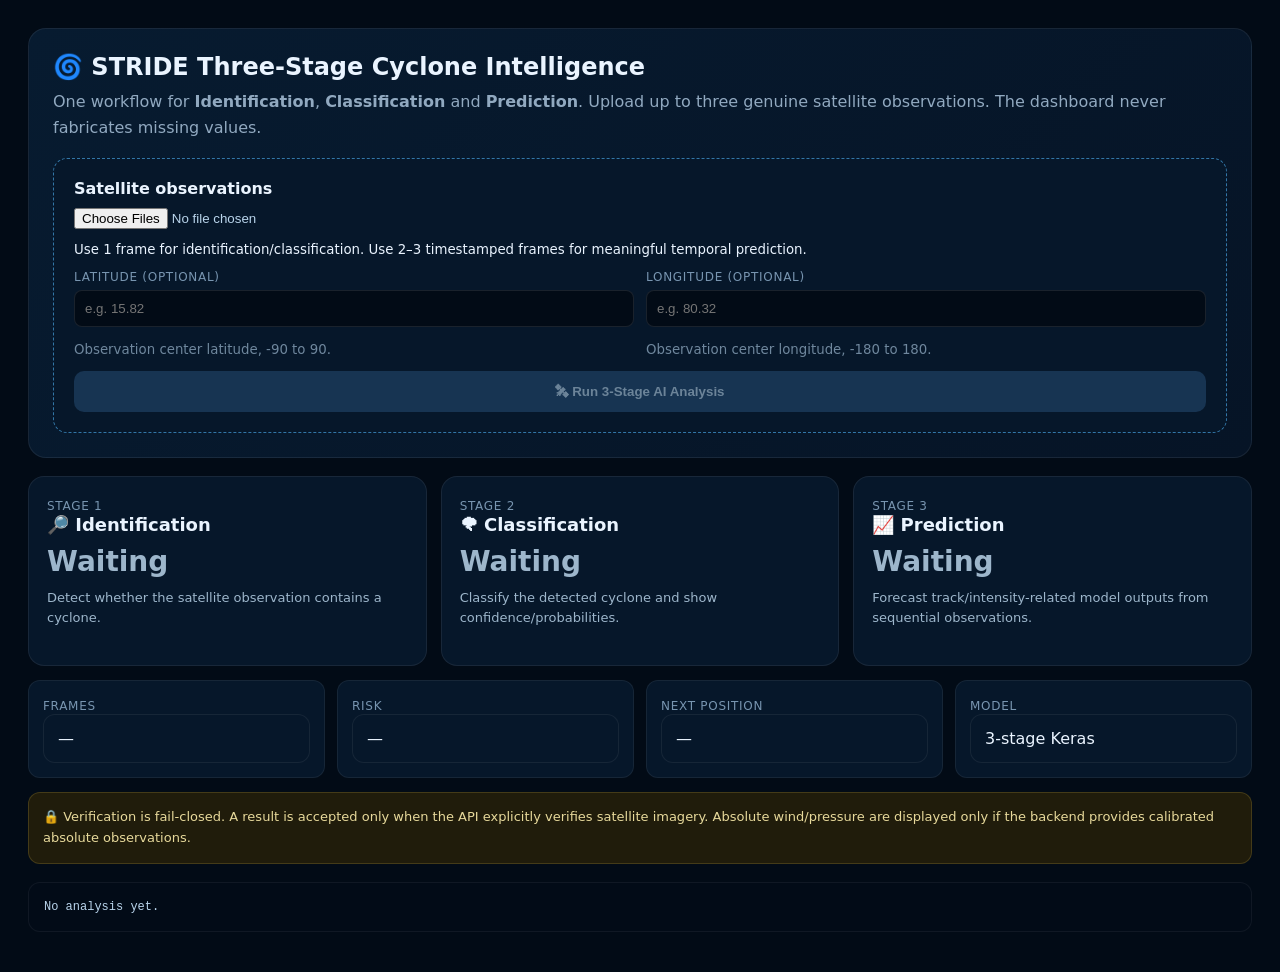
<file: three-stage-dashboard.html>
<!doctype html>
<html lang="en">
<head>
<meta charset="utf-8"><meta name="viewport" content="width=device-width,initial-scale=1">
<title>STRIDE — Identification • Classification • Prediction</title>
<style>
*{box-sizing:border-box}body{margin:0;font-family:Inter,system-ui,Segoe UI,sans-serif;background:#020b16;color:#eaf4ff}main{max-width:1300px;margin:auto;padding:28px}.hero{padding:24px;border:1px solid #ffffff12;border-radius:18px;background:linear-gradient(135deg,#071b30,#061426);margin-bottom:18px}.hero h1{margin:0 0 8px}.hero p{margin:0;color:#91a9c0;line-height:1.6}.upload{margin-top:18px;padding:20px;border:1px dashed #3276a7;border-radius:14px;background:#06172a}.upload input{width:100%;margin:10px 0;color:#b9d4eb}.location{display:grid;grid-template-columns:1fr 1fr;gap:12px;margin-top:12px}.location label{display:block;color:#7895b0;font-size:12px;text-transform:uppercase;letter-spacing:.06em}.location input{width:100%;margin-top:6px;padding:10px;border-radius:8px;border:1px solid #ffffff18;background:#020b16;color:#eaf4ff}.location small{display:block;margin-top:5px;color:#6f879d}.row{display:grid;grid-template-columns:repeat(3,1fr);gap:14px;margin-top:18px}.card{padding:18px;border:1px solid #ffffff12;border-radius:16px;background:#06172a;min-height:190px}.card h2{margin:0 0 8px;font-size:18px}.label{color:#7895b0;font-size:12px;text-transform:uppercase;letter-spacing:.06em}.value{font-size:28px;font-weight:800;margin:10px 0}.sub{color:#9db6cb;line-height:1.55;font-size:13px}.ok{color:#63f1b0}.warn{color:#ffd36b}.bad{color:#ff7187}.neutral{color:#9db6cb}.run{margin-top:14px;width:100%;padding:13px;border:0;border-radius:10px;background:#5cf0ad;color:#04131d;font-weight:800;cursor:pointer}.run:disabled{background:#173452;color:#6c8499}.meta{display:grid;grid-template-columns:repeat(4,1fr);gap:12px;margin-top:14px}.meta div{padding:14px;background:#06172a;border:1px solid #ffffff10;border-radius:12px}.json{margin-top:18px;background:#020b17;border:1px solid #ffffff0e;border-radius:12px;padding:15px;white-space:pre-wrap;overflow:auto;max-height:430px;font:12px/1.55 ui-monospace,monospace;color:#b9d4eb}.note{margin-top:14px;padding:14px;border-radius:12px;background:#201c0b;border:1px solid #7c6a2b66;color:#e7d99b;line-height:1.6;font-size:13px}@media(max-width:800px){.row{grid-template-columns:1fr}.meta{grid-template-columns:1fr 1fr}.location{grid-template-columns:1fr}}
</style>
</head>
<body><main>
<section class="hero"><h1>🌀 STRIDE Three-Stage Cyclone Intelligence</h1><p>One workflow for <b>Identification</b>, <b>Classification</b> and <b>Prediction</b>. Upload up to three genuine satellite observations. The dashboard never fabricates missing values.</p><div class="upload"><b>Satellite observations</b><input id="files" type="file" multiple accept="image/jpeg,image/png,image/webp,image/tiff"><small>Use 1 frame for identification/classification. Use 2–3 timestamped frames for meaningful temporal prediction.</small><div class="location"><div><label for="latitude">Latitude (optional)</label><input id="latitude" type="number" min="-90" max="90" step="any" placeholder="e.g. 15.82"><small>Observation center latitude, -90 to 90.</small></div><div><label for="longitude">Longitude (optional)</label><input id="longitude" type="number" min="-180" max="180" step="any" placeholder="e.g. 80.32"><small>Observation center longitude, -180 to 180.</small></div></div><button id="run" class="run" disabled>🛰 Run 3-Stage AI Analysis</button></div></section>
<section class="row">
<article class="card"><span class="label">Stage 1</span><h2>🔎 Identification</h2><div id="idValue" class="value neutral">Waiting</div><div id="idSub" class="sub">Detect whether the satellite observation contains a cyclone.</div></article>
<article class="card"><span class="label">Stage 2</span><h2>🌪 Classification</h2><div id="classValue" class="value neutral">Waiting</div><div id="classSub" class="sub">Classify the detected cyclone and show confidence/probabilities.</div></article>
<article class="card"><span class="label">Stage 3</span><h2>📈 Prediction</h2><div id="predValue" class="value neutral">Waiting</div><div id="predSub" class="sub">Forecast track/intensity-related model outputs from sequential observations.</div></article>
</section>
<section class="meta"><div><span class="label">Frames</span><div id="frames">—</div></div><div><span class="label">Risk</span><div id="risk">—</div></div><div><span class="label">Next Position</span><div id="position">—</div></div><div><span class="label">Model</span><div id="model">3-stage Keras</div></div></section>
<div class="note" id="note">🔒 Verification is fail-closed. A result is accepted only when the API explicitly verifies satellite imagery. Absolute wind/pressure are displayed only if the backend provides calibrated absolute observations.</div>
<pre id="json" class="json">No analysis yet.</pre>
</main>
<script>
const API=(window.CYCLONE_API_BASE||'https://ai-cyclone-prediction-api.onrender.com').replace(/\/$/,''),files=document.getElementById('files'),run=document.getElementById('run');
const el=id=>document.getElementById(id);const set=(id,v,c='')=>{el(id).textContent=v;el(id).className=(el(id).className.split(' ')[0]||'')+' '+c};
files.onchange=()=>{run.disabled=!files.files.length;el('note').textContent=files.files.length?'Ready: '+Math.min(files.files.length,3)+' satellite observation(s) selected. Add observation coordinates if known.':'🔒 Verification is fail-closed.'};
run.onclick=async()=>{run.disabled=true;run.textContent='⏳ Running...';const form=new FormData();[...files.files].slice(0,3).forEach(f=>form.append('file',f,f.name));const lat=el('latitude').value.trim(),lon=el('longitude').value.trim();if(lat!==''&&lon!==''){form.append('latitude',lat);form.append('longitude',lon)}try{const r=await fetch(API+'/api/ml/analyze-image',{method:'POST',body:form});const data=await r.json();if(!r.ok)throw new Error(data.detail||'HTTP '+r.status);el('json').textContent=JSON.stringify(data,null,2);const s=data.three_stage||{};const i=s.identification||{},c=s.classification||{},p=s.prediction||{};if(data.model_status==='INPUT_REJECTED'){set('idValue','REJECTED','bad');set('classValue','SKIPPED','neutral');set('predValue','SKIPPED','neutral');el('idSub').textContent=data.message||'Satellite verification failed.';el('classSub').textContent='No classification is produced.';el('predSub').textContent='No prediction is produced.';el('note').textContent='⛔ Result withheld because the input was not verified as satellite imagery.'}else{set('idValue',i.cyclone_detected===true?'CYCLONE DETECTED':'NO CYCLONE','ok');el('idSub').textContent='Detection probability: '+(i.probability_percent??'—')+'%';set('classValue',c.label||'SKIPPED',c.label?'ok':'neutral');el('classSub').textContent=c.confidence_percent!=null?'Confidence: '+c.confidence_percent+'%':'Classification skipped because no cyclone was detected.';const pos=p.next_position?`${p.next_position.latitude}, ${p.next_position.longitude}`:'Not available';set('predValue',p.status||'SKIPPED',p.status==='AVAILABLE'?'ok':'neutral');el('predSub').textContent='Input mode: '+(p.input_mode||'—')+' • Drift: '+(p.latitude_drift_deg??'—')+'°, '+(p.longitude_drift_deg??'—')+'° • Wind change: '+(p.wind_change_kt??'—')+' kt • MSLP change: '+(p.mslp_change_hpa??'—')+' hPa';el('frames').textContent=data.frames_received??'—';el('risk').textContent=p.risk_level||'Not assessed';el('position').textContent=pos;el('note').textContent=data.message||'3-stage model output received. Use multiple timestamped observations for temporal forecasting.'}}catch(e){el('json').textContent='Analysis failed: '+e.message;set('idValue','ERROR','bad');set('classValue','ERROR','bad');set('predValue','ERROR','bad');el('note').textContent='API: '+API+'/api/ml/analyze-image'}finally{run.disabled=!files.files.length;run.textContent='🛰 Run 3-Stage AI Analysis'}};
</script></body></html>
</file>
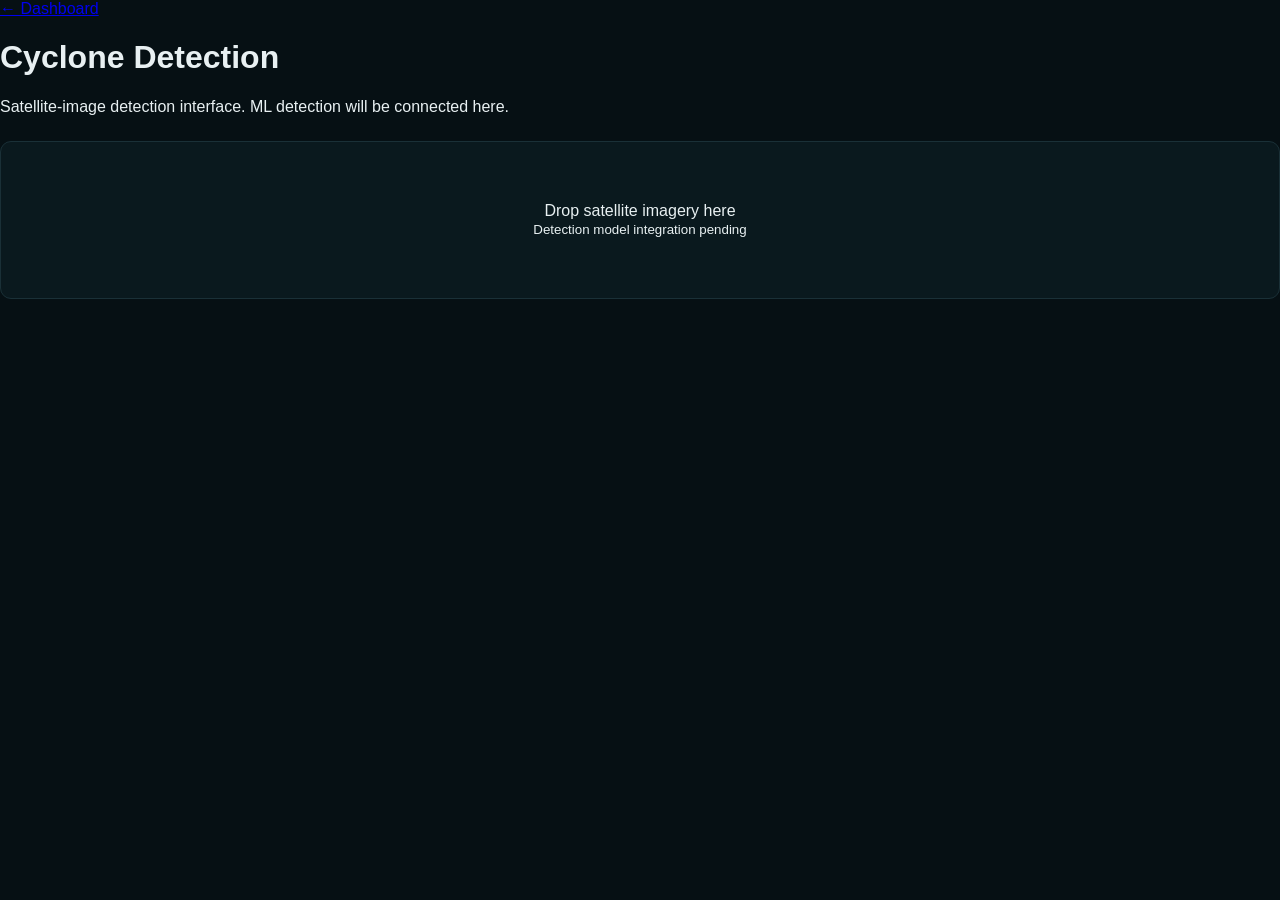
<file: frontend/pages/detection.html>
<!doctype html><html><head><meta charset="UTF-8"><meta name="viewport" content="width=device-width,initial-scale=1"><title>Cyclone Detection</title><link rel="stylesheet" href="../styles/main.css"></head><body><main><a href="index.html">← Dashboard</a><h1>Cyclone Detection</h1><p>Satellite-image detection interface. ML detection will be connected here.</p><div class="panel" style="margin-top:25px;padding:60px;text-align:center">Drop satellite imagery here<br><small>Detection model integration pending</small></div></main></body></html>
</file>
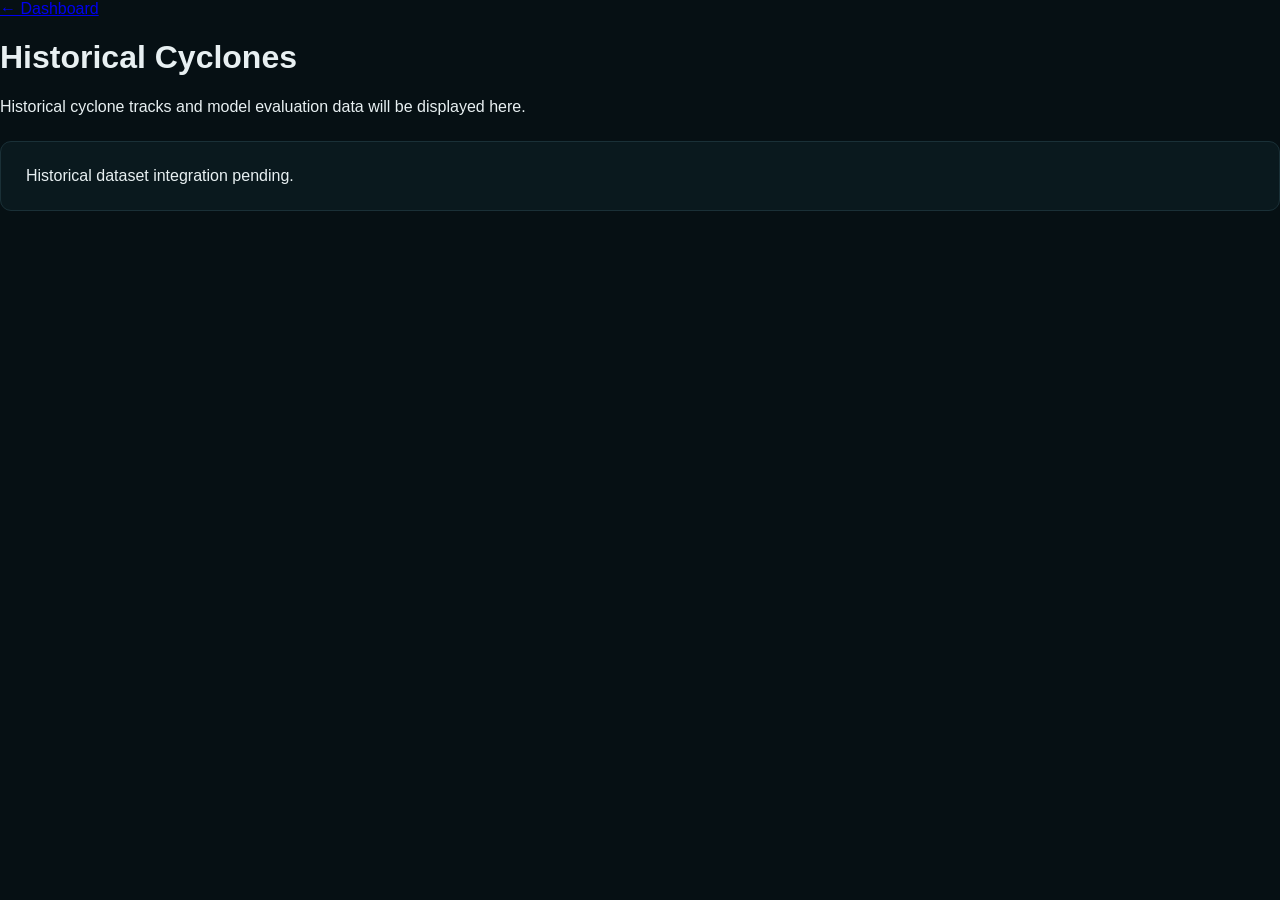
<file: frontend/pages/history.html>
<!doctype html><html><head><meta charset="UTF-8"><meta name="viewport" content="width=device-width,initial-scale=1"><title>Cyclone History</title><link rel="stylesheet" href="../styles/main.css"></head><body><main><a href="index.html">← Dashboard</a><h1>Historical Cyclones</h1><p>Historical cyclone tracks and model evaluation data will be displayed here.</p><div class="panel" style="margin-top:25px;padding:25px">Historical dataset integration pending.</div></main></body></html>
</file>
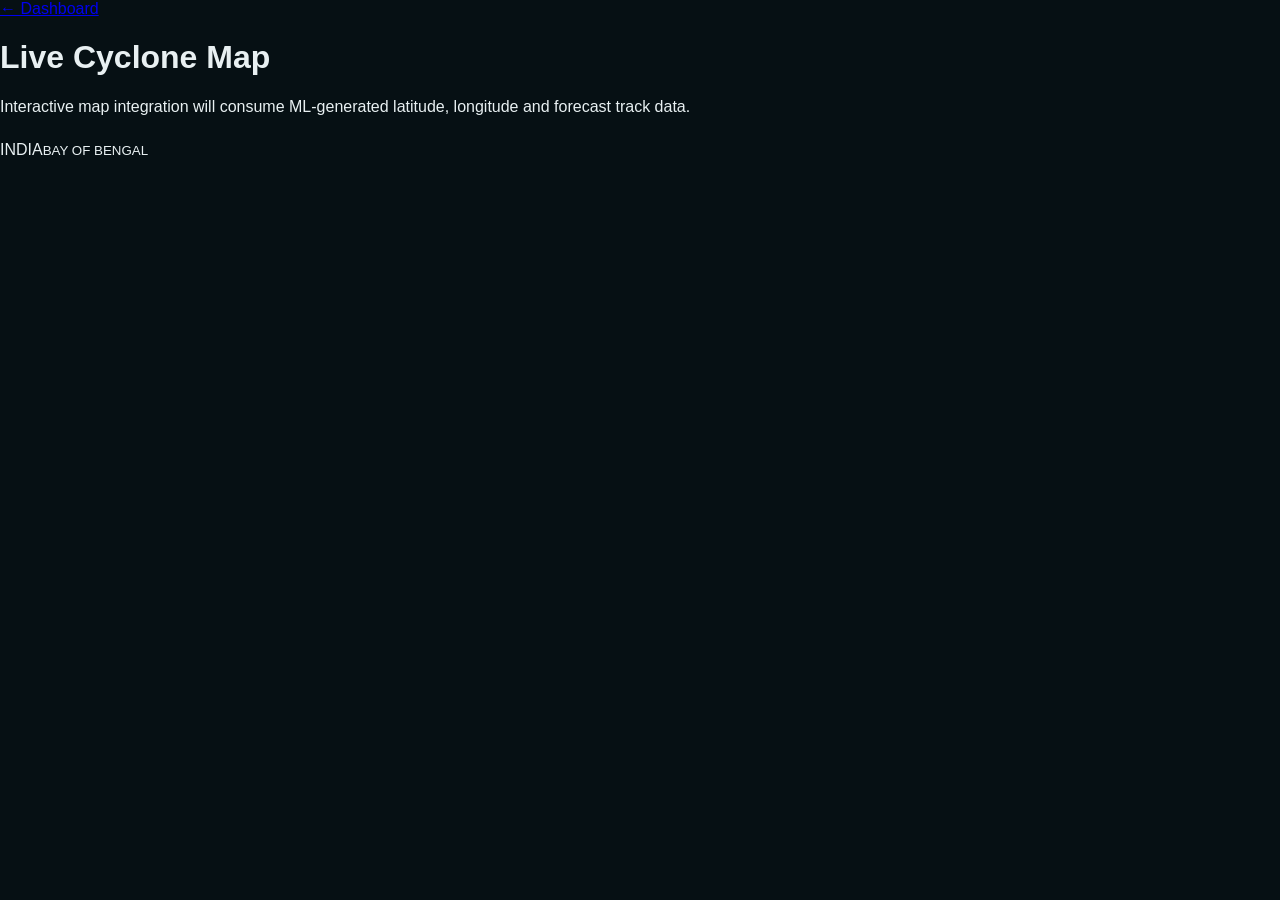
<file: frontend/pages/map.html>
<!doctype html><html><head><meta charset="UTF-8"><meta name="viewport" content="width=device-width,initial-scale=1"><title>Live Cyclone Map</title><link rel="stylesheet" href="../styles/main.css"></head><body><main><a href="index.html">← Dashboard</a><h1>Live Cyclone Map</h1><p>Interactive map integration will consume ML-generated latitude, longitude and forecast track data.</p><div class="mapbox" style="margin-top:25px;height:480px"><div class="gridlines"></div><div class="india">INDIA<small>BAY OF BENGAL</small></div></div></main></body></html>
</file>
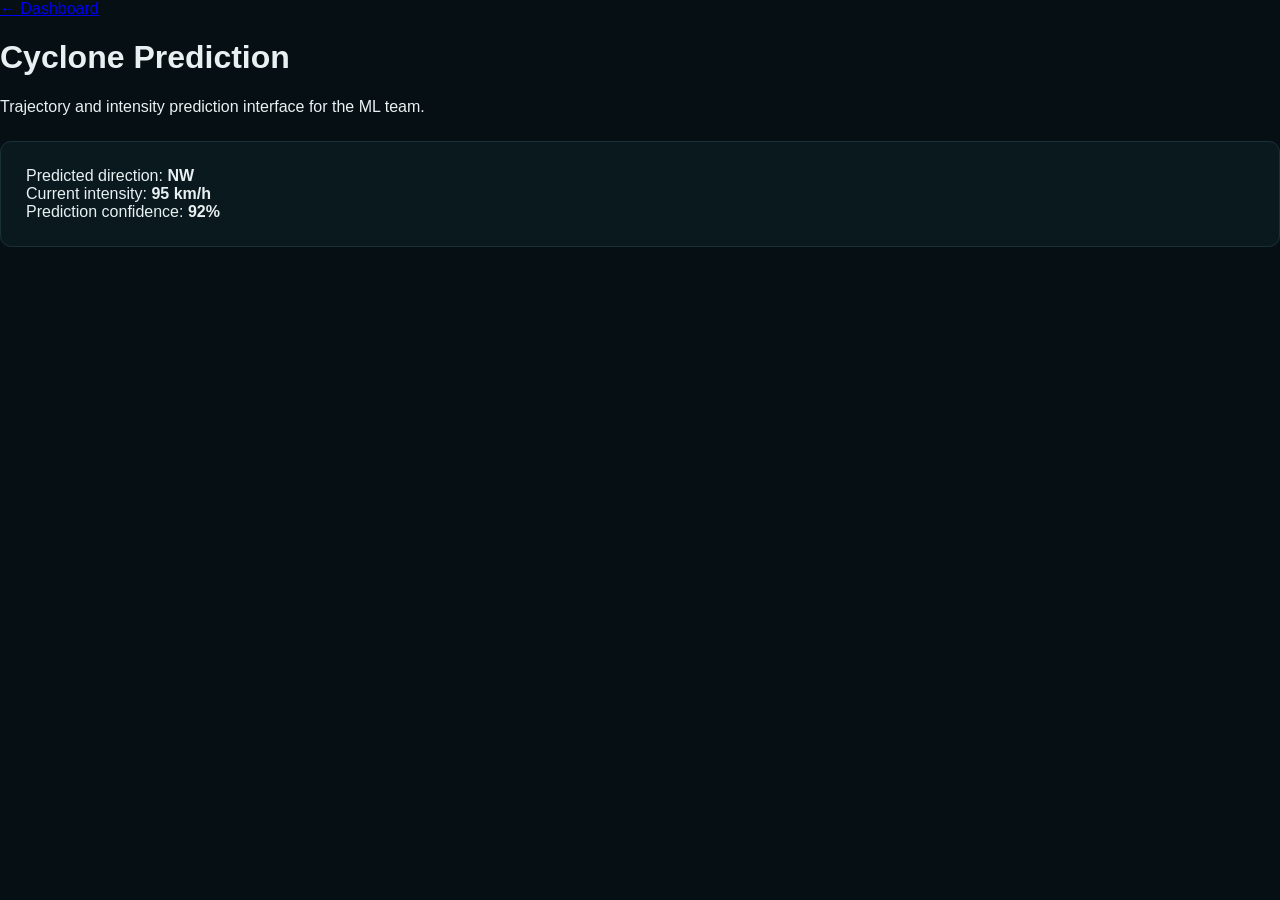
<file: frontend/pages/prediction.html>
<!doctype html><html><head><meta charset="UTF-8"><meta name="viewport" content="width=device-width,initial-scale=1"><title>Cyclone Prediction</title><link rel="stylesheet" href="../styles/main.css"></head><body><main><a href="index.html">← Dashboard</a><h1>Cyclone Prediction</h1><p>Trajectory and intensity prediction interface for the ML team.</p><div class="panel" style="margin-top:25px;padding:25px">Predicted direction: <b>NW</b><br>Current intensity: <b>95 km/h</b><br>Prediction confidence: <b>92%</b></div></main></body></html>
</file>
<file: frontend/styles/main.css>
*{box-sizing:border-box}html{scroll-behavior:smooth}body{margin:0;background:#061014;color:#e8f0f2;font-family:Inter,Segoe UI,Arial,sans-serif}.app-shell{display:flex;min-height:100vh}.sidebar{position:fixed;inset:0 auto 0 0;width:250px;background:#08171c;border-right:1px solid #1a3037;padding:25px 16px;display:flex;flex-direction:column;z-index:5}.brand{display:flex;gap:12px;align-items:center;padding:0 8px;margin-bottom:38px}.brand-mark{width:43px;height:43px;border-radius:12px;background:#b8f34a;color:#071015;display:grid;place-items:center;font-weight:950;letter-spacing:-1px;box-shadow:0 0 28px #b8f34a18}.brand b{display:block;font-size:14px}.brand b span{color:#b8f34a}.brand small{display:block;color:#62787f;font-size:8px;letter-spacing:1.3px;margin-top:4px}.nav-label{font-size:9px;letter-spacing:1.5px;color:#526970;padding:0 13px 9px}nav{display:grid;gap:5px}nav a{padding:12px 13px;border-radius:9px;color:#83989f;text-decoration:none;font-size:12px;display:flex;gap:11px;align-items:center;transition:.2s}nav a span{font-size:16px;width:16px;text-align:center}nav a:hover{background:#10242a;color:#fff}nav a.active{background:#10262b;color:#fff;border-left:3px solid #b8f34a;padding-left:10px}.sidebar-card{margin-top:auto;border:1px solid #1c353b;background:#0c2025;border-radius:11px;padding:13px;display:flex;gap:10px;align-items:flex-start}.sidebar-card .status-dot{width:8px;height:8px;background:#b8f34a;border-radius:50%;margin-top:4px;box-shadow:0 0 12px #b8f34a}.sidebar-card b{font-size:11px}.sidebar-card small{display:block;color:#627980;font-size:9px;margin-top:3px}.sidebar-footer{color:#41565d;font-size:9px;padding:16px 8px 0}.content{width:calc(100% - 250px);margin-left:250px;max-width:1650px;padding:28px 36px 24px}.topbar{display:flex;justify-content:space-between;align-items:flex-start;margin-bottom:20px}.eyebrow{font-size:9px;letter-spacing:1.7px;color:#789097;font-weight:700}.topbar h1{font-size:28px;letter-spacing:-.6px;margin:6px 0 3px}.topbar p{margin:0;color:#62767d;font-size:11px}.top-actions{display:flex;gap:12px;align-items:center}.last-update{color:#526970;font-size:10px}.refresh{border:1px solid #29434a;background:#0d2025;color:#e8f0f2;border-radius:8px;padding:10px 13px;cursor:pointer;font-size:11px}.refresh:hover{border-color:#5b773b}.demo-banner{display:flex;align-items:center;gap:12px;padding:12px 15px;background:#151f1a;border:1px solid #33472e;border-radius:10px;margin-bottom:14px}.banner-icon{width:25px;height:25px;border-radius:7px;background:#b8f34a;color:#071015;display:grid;place-items:center;font-weight:900}.demo-banner strong{font-size:11px;display:block}.demo-banner span:not(.demo-tag){font-size:10px;color:#71858b}.demo-tag{margin-left:auto;font-size:8px;color:#b8f34a;border:1px solid #4e6335;padding:5px 7px;border-radius:20px;letter-spacing:1px}.status-strip{display:grid;grid-template-columns:2fr 1.1fr 1.1fr 1fr 1fr;gap:1px;background:#1b3036;border:1px solid #1b3036;border-radius:11px;overflow:hidden;margin-bottom:14px}.status-strip>div{background:#0b1a1f;padding:14px 16px}.status-main{display:flex;align-items:center;gap:11px}.pulse{width:10px;height:10px;border-radius:50%;background:#b8f34a;box-shadow:0 0 0 5px #b8f34a15,0 0 18px #b8f34a}.status-main small,.strip-item small{display:block;color:#637980;font-size:8px;letter-spacing:1px}.status-main strong{display:block;color:#fff;font-size:13px;margin-top:4px}.strip-item strong{display:block;font-size:11px;margin-top:5px}.accent{color:#b8f34a!important}.metric-grid{display:grid;grid-template-columns:repeat(4,1fr);gap:13px;margin-bottom:14px}.metric-card,.panel{background:#0a191e;border:1px solid #1a3037;border-radius:11px}.metric-card{padding:16px}.metric-top{display:flex;justify-content:space-between;align-items:center}.metric-top small{font-size:9px;letter-spacing:1px;color:#71858c}.metric-top span{font-size:7px;color:#526970;border:1px solid #22373d;padding:4px 6px;border-radius:10px}.metric-card>strong{display:block;font-size:25px;letter-spacing:-.5px;margin:14px 0 10px}.metric-card>strong i{font-style:normal;color:#6f858c;font-size:10px}.metric-card .location-long{font-size:14px;margin:-7px 0 8px;color:#b8f34a}.metric-card p{color:#536970;font-size:9px;margin:7px 0 0}.meter{height:3px;background:#15282d;border-radius:4px;overflow:hidden}.meter span{display:block;height:100%;background:#b8f34a}.risk-card>strong{color:#ff8b7d}.risk-bar{display:flex;gap:4px}.risk-bar i{height:4px;flex:1;background:#17282d;border-radius:4px}.risk-bar i.on{background:#ff8b7d}.dashboard-grid{display:grid;gap:14px}.main-grid{grid-template-columns:1.65fr 1fr;margin-bottom:14px}.panel{padding:17px}.panel-head{display:flex;justify-content:space-between;align-items:flex-start;margin-bottom:13px}.panel-head h2{font-size:16px;margin:5px 0 0;letter-spacing:-.2px}.live-badge,.risk-label,.watch-badge,.pipeline-state{font-size:8px;letter-spacing:.8px;color:#b8f34a;border:1px solid #40582d;background:#101f19;padding:5px 8px;border-radius:20px}.live-badge span{display:inline-block;width:5px;height:5px;background:#b8f34a;border-radius:50%;margin-right:5px}.map-stage{height:315px;position:relative;overflow:hidden;border:1px solid #17343c;border-radius:8px;background:radial-gradient(circle at 67% 68%,#0e3239 0,#092129 28%,#071a20 68%)}.map-grid{position:absolute;inset:0;background-image:linear-gradient(#16404a 1px,transparent 1px),linear-gradient(90deg,#16404a 1px,transparent 1px);background-size:48px 48px;opacity:.25}.map-glow{position:absolute;width:260px;height:220px;right:10%;bottom:0;background:radial-gradient(circle,#b8f34a10,transparent 68%)}.landmass{position:absolute;color:#294b53;font-weight:900;letter-spacing:2px}.india-shape{left:27%;top:22%;font-size:42px;transform:rotate(-12deg)}.sri{left:43%;bottom:9%;font-size:7px;letter-spacing:1px}.bay-label{position:absolute;left:54%;top:42%;font-size:9px;color:#2b5a63;letter-spacing:2px;transform:rotate(-15deg)}.track-svg{position:absolute;inset:0;width:100%;height:100%}.track-forecast{fill:none;stroke:#b8f34a;stroke-width:2.5;stroke-dasharray:8 7;filter:drop-shadow(0 0 5px #b8f34a55)}.forecast-point{fill:#81949a;stroke:#0a191e;stroke-width:3}.current-ring{fill:none;stroke:#b8f34a;stroke-width:2;opacity:.55;stroke-dasharray:3 4;animation:pulse 2s infinite}.current-point{fill:#b8f34a;filter:drop-shadow(0 0 8px #b8f34a)}@keyframes pulse{50%{r:25;opacity:.15}}.map-coords{position:absolute;right:16px;top:14px;background:#08181de8;border:1px solid #1d383f;border-radius:7px;padding:9px 11px}.map-coords small,.map-time small{display:block;color:#60777e;font-size:7px;letter-spacing:1px}.map-coords b{display:block;font-size:11px;margin:4px 0}.map-coords span{font-size:9px;color:#b8f34a}.map-time{position:absolute;left:14px;bottom:13px;background:#08181de8;border:1px solid #1d383f;border-radius:7px;padding:8px 10px}.map-time b{display:block;font-size:10px;margin-top:3px}.map-legend{display:flex;gap:22px;padding:10px 2px 0;color:#627980;font-size:9px}.map-legend i{display:inline-block;width:7px;height:7px;border-radius:50%;margin-right:5px}.legend-current{background:#b8f34a}.legend-forecast{background:#71858b}.map-legend b{color:#b8f34a}.risk-panel{display:flex;flex-direction:column}.risk-label{color:#ff8b7d;border-color:#633b36;background:#211714}.risk-score{display:flex;gap:16px;align-items:center;padding:14px 0}.score-ring{width:94px;height:94px;flex:0 0 94px;border-radius:50%;display:grid;place-items:center;background:radial-gradient(circle,#0b191e 57%,transparent 59%),conic-gradient(#b8f34a 72%,#1c3035 0);position:relative}.score-ring strong{font-size:25px}.score-ring small{font-size:8px;color:#63777e;margin-left:1px;margin-top:26px;position:absolute}.risk-score p{font-size:10px;line-height:1.6;color:#687c82;margin:6px 0}.risk-list{border-top:1px solid #1b2d33}.risk-list div{display:flex;justify-content:space-between;padding:10px 0;border-bottom:1px solid #1b2d33;font-size:10px}.risk-list span{color:#82959b}.risk-list b{color:#b8f34a}.primary-btn{margin-top:auto;text-decoration:none;background:#b8f34a;color:#071015;text-align:center;font-size:10px;font-weight:900;border-radius:7px;padding:11px}.primary-btn span{float:right}.lower-grid{grid-template-columns:1.55fr 1fr;margin-bottom:14px}.chart-panel,.impact-panel{min-height:300px}.chart-legend{display:flex;gap:12px;font-size:8px;color:#6b7e84}.chart-wrap{height:225px}.chart-wrap canvas{width:100%!important;height:100%!important}.watch-badge{color:#ffd477;border-color:#66542d;background:#211d12}.coastal-list{border-top:1px solid #1b2d33}.coastal-list>div{display:flex;align-items:center;gap:9px;padding:13px 0;border-bottom:1px solid #1b2d33}.district-dot{width:7px;height:7px;background:#ff8b7d;border-radius:50%;box-shadow:0 0 8px #ff8b7d66}.district-dot.safe{background:#b8f34a;box-shadow:none}.coastal-list div div{flex:1}.coastal-list b{display:block;font-size:10px}.coastal-list small{display:block;color:#61767d;font-size:8px;margin-top:3px}.coastal-list strong{font-size:8px;color:#ff8b7d}.coastal-list .safe+div+strong{color:#b8f34a}.advisory{background:#0d2024;border:1px solid #1c363d;border-radius:7px;padding:10px;margin-top:13px}.advisory b{display:block;font-size:9px}.advisory span{display:block;color:#62777e;font-size:8px;line-height:1.5;margin-top:3px}.pipeline-panel{margin-bottom:14px}.pipeline{display:grid;grid-template-columns:1fr auto 1fr auto 1fr auto 1fr;gap:9px;align-items:center}.pipeline>i{color:#4e646b;font-style:normal}.step{padding:12px;border:1px solid #1c3238;border-radius:8px;background:#09171c}.step>span{display:block;color:#4d6269;font-size:8px;margin-bottom:7px}.step b{display:block;font-size:10px}.step small{display:block;color:#5d7279;font-size:8px;margin-top:4px}.step.done{border-color:#31492d}.step.done>span,.step.active>span{color:#b8f34a}.step.active{border-color:#4c6433;background:#101e19}.pipeline-state{color:#7f959c;border-color:#2b4147;background:#0c1b20}footer{display:flex;justify-content:space-between;color:#3f555c;font-size:8px;padding:4px 2px 15px}@media(max-width:1100px){.content{padding:22px}.status-strip{grid-template-columns:1.5fr repeat(4,1fr)}.metric-grid{grid-template-columns:repeat(2,1fr)}.main-grid,.lower-grid{grid-template-columns:1fr}.pipeline{grid-template-columns:1fr 20px 1fr 20px 1fr 20px 1fr}}@media(max-width:720px){.sidebar{position:relative;width:100%;height:auto;min-height:0;padding:14px}.app-shell{display:block}.sidebar .brand{margin-bottom:12px}.sidebar nav{display:flex;overflow:auto}.sidebar nav a{white-space:nowrap}.sidebar .nav-label,.sidebar-card,.sidebar-footer{display:none}.content{width:100%;margin-left:0;padding:18px 13px}.topbar h1{font-size:22px}.top-actions{align-items:flex-end;flex-direction:column;gap:5px}.last-update{display:none}.status-strip{grid-template-columns:1fr 1fr}.status-main{grid-column:1/-1}.metric-grid{grid-template-columns:1fr}.demo-banner span:not(.demo-tag){display:none}.map-stage{height:270px}.pipeline{display:flex;overflow:auto}.step{min-width:155px}.pipeline>i{flex:0 0 auto}.map-legend{flex-wrap:wrap;gap:8px}.risk-score{justify-content:center}.chart-wrap{height:210px}footer{flex-direction:column;gap:5px}}
</file>
